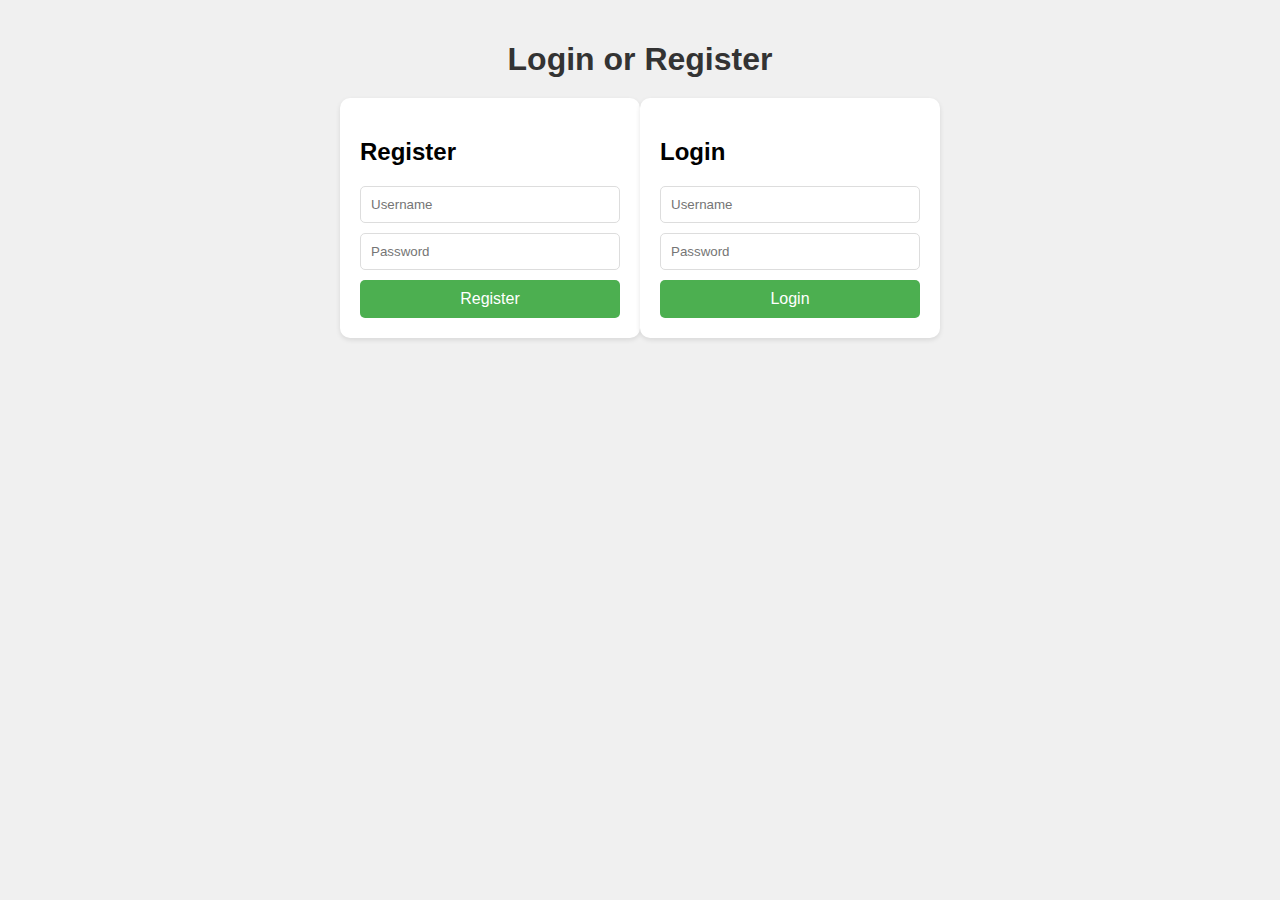
<file: index.html>
<!DOCTYPE html>
<html lang="en">
<head>
    <meta charset="UTF-8">
    <meta name="viewport" content="width=device-width, initial-scale=1.0">
    <title>Weekly Schedule</title>
    <link rel="stylesheet" href="styles.css">
</head>
<body>
    <h1>Weekly Schedule</h1>
    <button id="logout-button">Logout</button>
    <button id="new-activity">New Activity</button>
    <table id="schedule-table">
        <thead>
            <tr>
                <th>Time</th>
                <th>Monday</th>
                <th>Tuesday</th>
                <th>Wednesday</th>
                <th>Thursday</th>
                <th>Friday</th>
                <th>Saturday</th>
                <th>Sunday</th>
            </tr>
        </thead>
        <tbody id="schedule-body">
            <!-- Rows will be dynamically generated here -->
        </tbody>
    </table>

    <!-- Modal for creating/editing activities -->
    <div id="modal" class="modal">
        <div class="modal-content">
            <input type="text" id="activity-name" placeholder="Activity Name">
            <textarea id="activity-description" placeholder="Activity Description"></textarea>
            <label for="activity-day">Day:</label>
            <select id="activity-day">
                <option value="Monday">Monday</option>
                <option value="Tuesday">Tuesday</option>
                <option value="Wednesday">Wednesday</option>
                <option value="Thursday">Thursday</option>
                <option value="Friday">Friday</option>
                <option value="Saturday">Saturday</option>
                <option value="Sunday">Sunday</option>
            </select>
            <label for="activity-time">Time:</label>
            <select id="activity-time">
                <!-- Options will be dynamically generated -->
            </select>
            <button id="save-activity">Save Activity</button>
            <button id="cancel">Cancel</button>
        </div>
    </div>

    <script src="scripts.js"></script>
</body>
</html>
</file>
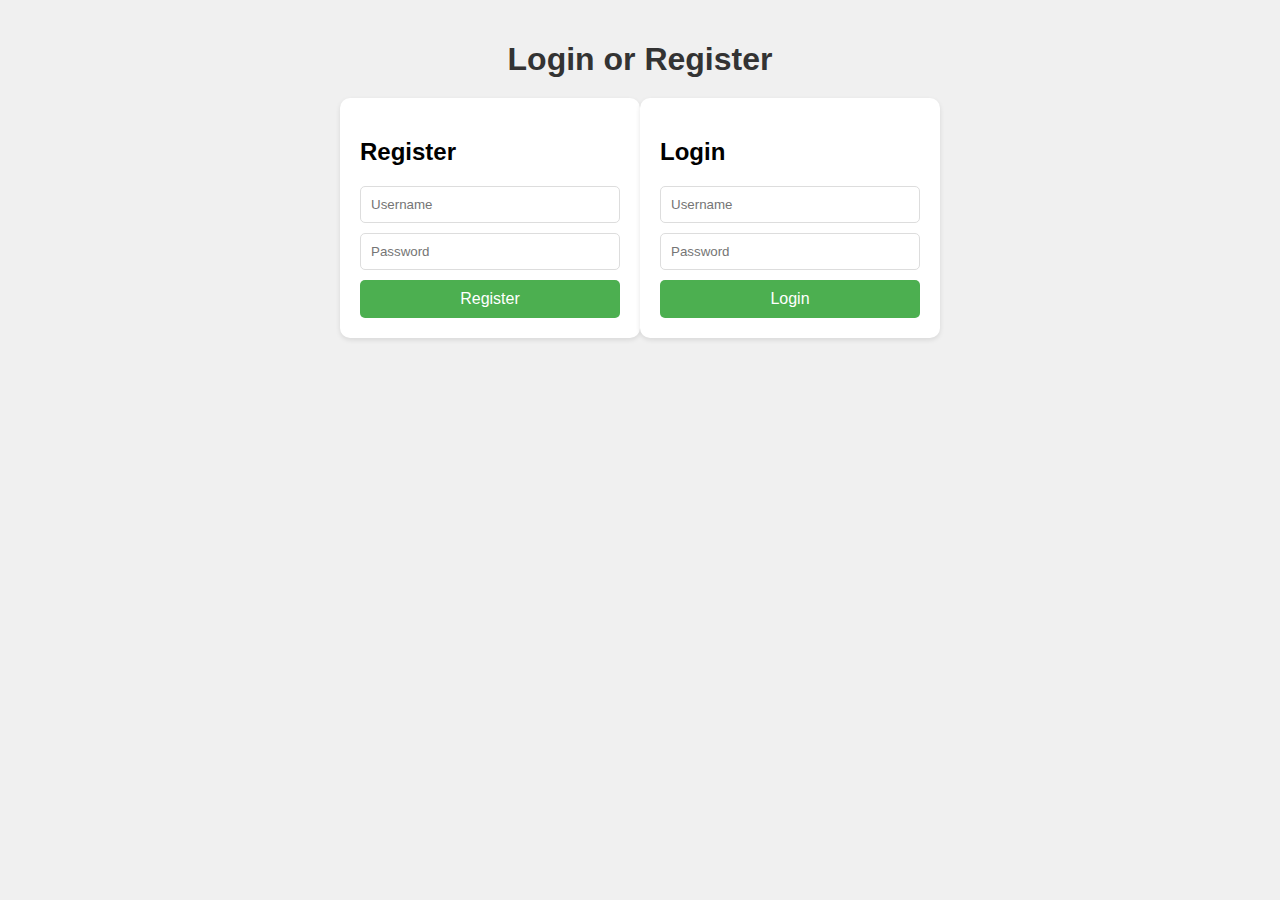
<file: login.html>
<!DOCTYPE html>
<html lang="en">
<head>
    <meta charset="UTF-8">
    <meta name="viewport" content="width=device-width, initial-scale=1.0">
    <title>Login/Register</title>
    <link rel="stylesheet" href="styles.css">
</head>
<body>
    <h1>Login or Register</h1>
    <div id="auth-container">
        <div id="register-form">
            <h2>Register</h2>
            <input type="text" id="register-username" placeholder="Username">
            <input type="password" id="register-password" placeholder="Password">
            <button id="register-button">Register</button>
        </div>
        <div id="login-form">
            <h2>Login</h2>
            <input type="text" id="login-username" placeholder="Username">
            <input type="password" id="login-password" placeholder="Password">
            <button id="login-button">Login</button>
        </div>
    </div>
    <script src="auth.js"></script>
</body>
</html>
</file>
<file: styles.css>
body {
    font-family: Arial, sans-serif;
    background-color: #f0f0f0;
    margin: 0;
    padding: 20px;
    position: relative;
    z-index: 0;
}

h1 {
    color: #333;
    text-align: center;
    margin-bottom: 20px;
}

button {
    padding: 10px;
    border: none;
    border-radius: 5px;
    cursor: pointer;
    font-size: 14px;
    transition: background-color 0.3s ease;
}

button:hover {
    background-color: #ddd;
}

#new-activity, #logout-button {
    display: block;
    margin: 0 auto 20px;
    padding: 10px 20px;
    font-size: 16px;
}

table {
    width: 100%;
    border-collapse: collapse;
    margin-bottom: 20px;
}

th, td {
    border: 1px solid #ddd;
    padding: 10px;
    text-align: center;
    vertical-align: top;
}

th {
    background-color: #f4f4f4;
}

.modal {
    display: none; /* Hidden by default */
    position: fixed;
    z-index: 1;
    left: 0;
    top: 0;
    width: 100%;
    height: 100%;
    overflow: auto;
    background-color: rgba(0, 0, 0, 0.4); /* Black w/ opacity */
}

.modal-content {
    background-color: #fefefe;
    margin: 15% auto; /* 15% from the top and centered */
    padding: 20px;
    border: 1px solid #888;
    width: 80%; /* Could be more or less, depending on screen size */
    max-width: 500px;
    border-radius: 10px;
    box-shadow: 0 2px 5px rgba(0, 0, 0, 0.1);
}

#activity-name,
#activity-description,
#activity-day,
#activity-time {
    display: block;
    width: calc(100% - 22px);
    margin-bottom: 10px;
    padding: 10px;
    border: 1px solid #ddd;
    border-radius: 5px;
}

#save-activity,
#cancel {
    padding: 10px 20px;
    margin-right: 10px;
}

#cancel {
    background-color: #f44336;
    color: white;
}

#save-activity {
    background-color: #4caf50;
    color: white;
}

button.complete:before {
    content: '✔';
    display: inline-block;
    margin-right: 5px;
}

.activity {
    padding: 10px;
    border-radius: 5px;
    color: white;
    margin-bottom: 5px;
}

.activity.incomplete {
    background-color: #007bff; /* Blue for incomplete tasks */
}

.activity.completed {
    background-color: #28a745; /* Green for completed tasks */
}

#auth-container {
    display: flex;
    justify-content: space-around;
    margin: 0 auto;
    max-width: 600px;
}

#register-form, #login-form {
    background: white;
    padding: 20px;
    border-radius: 10px;
    box-shadow: 0 2px 5px rgba(0, 0, 0, 0.1);
    width: 45%;
}

input[type="text"], input[type="password"] {
    display: block;
    width: calc(100% - 22px);
    margin-bottom: 10px;
    padding: 10px;
    border: 1px solid #ddd;
    border-radius: 5px;
}

#register-button, #login-button {
    width: 100%;
    background-color: #4caf50;
    color: white;
    font-size: 16px;
}

/* Responsive design */
@media (max-width: 768px) {
    #auth-container {
        flex-direction: column;
        align-items: center;
    }

    #register-form, #login-form {
        width: 80%;
        margin-bottom: 20px;
    }
}

@media (max-width: 600px) {
    table, th, td {
        font-size: 12px;
    }

    th, td {
        padding: 8px;
    }

    .modal-content {
        width: 90%;
    }

    #new-activity, #logout-button {
        width: 100%;
        padding: 15px;
        font-size: 18px;
    }

    button {
        padding: 8px;
        font-size: 12px;
    }
}
</file>
